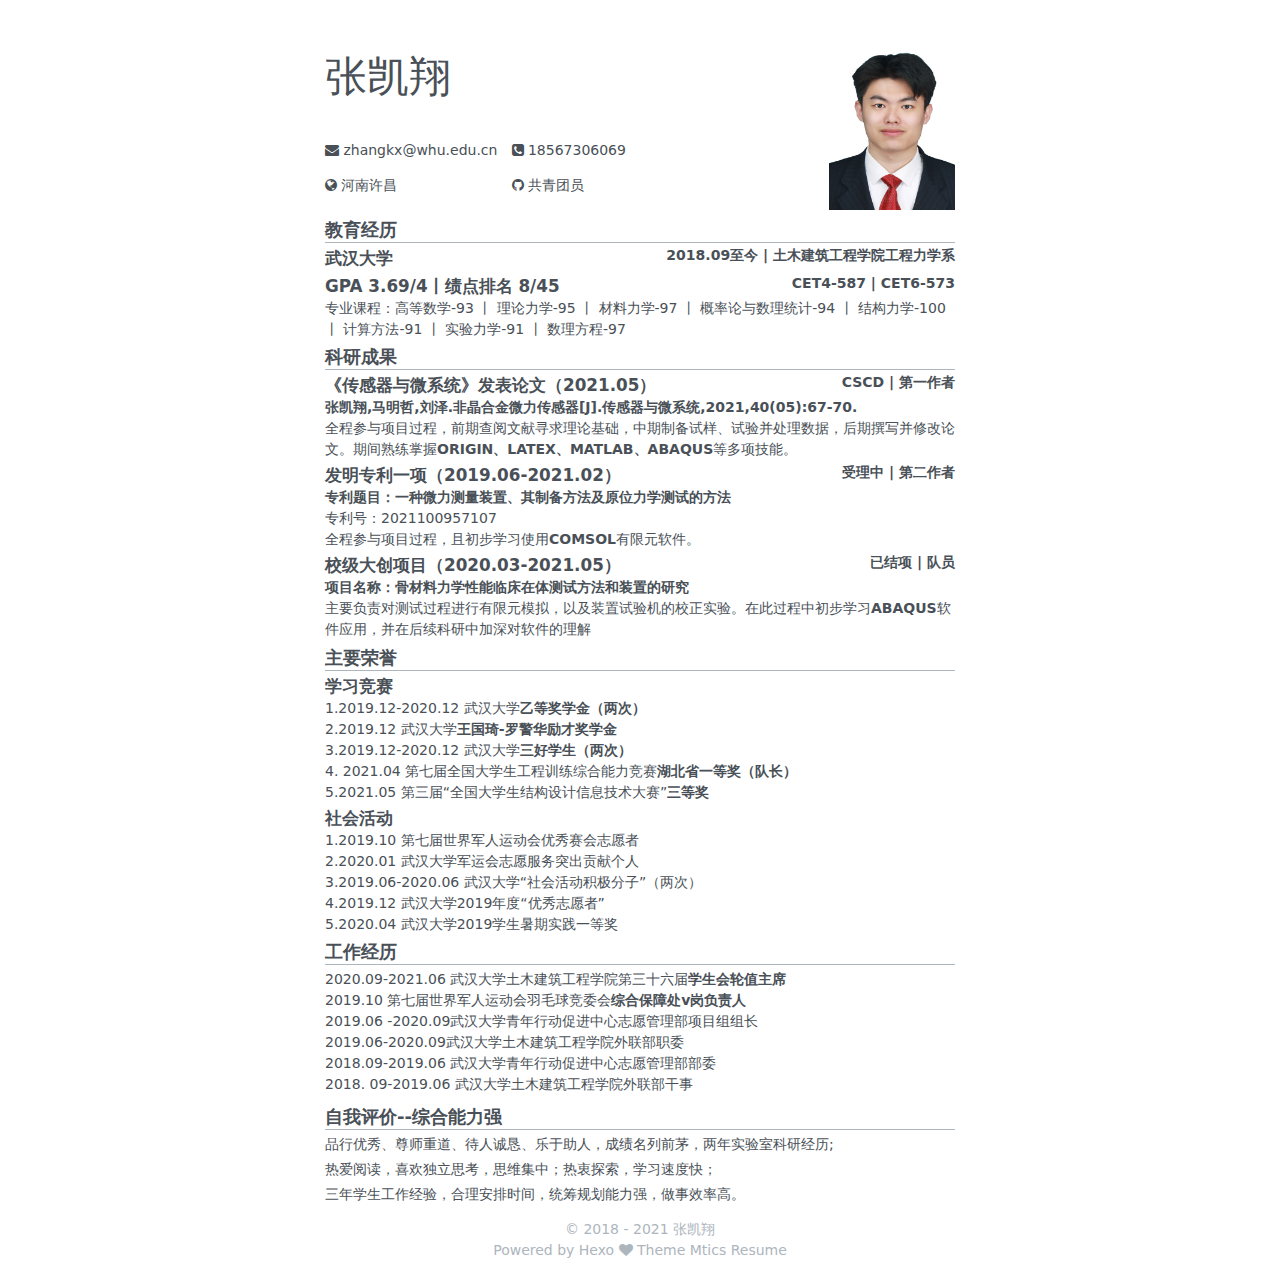
<file: index.html>
<!DOCTYPE html>
<html>
  <head>
  <title>张凯翔的个人简历</title>
  <meta charset="UTF-8">
  <meta name="viewport" content="width=device-width, initial-scale=1">
  <link href="https://fonts.googleapis.com/css?family=Noto+Sans" rel="stylesheet">
  <link href="https://maxcdn.bootstrapcdn.com/font-awesome/4.7.0/css/font-awesome.min.css" rel="stylesheet">
  <link rel="stylesheet" href="resume.css">
<meta name="generator" content="Hexo 5.4.0"></head>

  <body>
  <div class="container">
  <header>
    <div class="name-wrapper">
      <div id="fullname" class="title">
        张凯翔
      </div>
      <div id="jobtitle" class="sub-title">
        
      </div>
    </div>
    <div id="contact" class="contact">
      
      <div class="contact-item">
        
        <i class="fa fa-envelope aria-hidden="true></i> zhangkx@whu.edu.cn
        
      </div>
      
      <div class="contact-item">
        
        <i class="fa fa-phone-square aria-hidden="true></i> 18567306069
        
      </div>
      
      <div class="contact-item">
        
        <i class="fa fa-globe aria-hidden="true></i> 河南许昌
        
      </div>
      
      <div class="contact-item">
        
        <i class="fa fa-github aria-hidden="true></i> 共青团员
        
      </div>
      
    </div>
    <div class="portrait">
      
      <img class="author-img" src="img/zkx1.jpg" alt="author-img"/>
      
    </div>
  </header>

  <section id="education">
    <div class="section-title">
      教育经历 
    </div>
    <div class="section-content">
      
      <div class="block">
        <div class="block-title">
          
          武汉大学
          
        </div>
        <div class="block-subtitle">
          2018.09至今 | 土木建筑工程学院工程力学系
        </div>
        <div class="block-content">
          
        </div>
      </div>
      
      <div class="block">
        <div class="block-title">
          
          GPA 3.69/4丨绩点排名 8/45
          
        </div>
        <div class="block-subtitle">
          CET4-587 | CET6-573
        </div>
        <div class="block-content">
          专业课程：高等数学-93 丨 理论力学-95 丨 材料力学-97 丨 概率论与数理统计-94 丨 结构力学-100 丨 计算方法-91 丨 实验力学-91 丨 数理方程-97
        </div>
      </div>
      
    </div>
  </section>

  <section id="experience">
    <div class="section-title">
      科研成果 
    </div>
    <div class="section-content">
      
      <div class="block">
        <div class="block-title">
        
          <a target="_blank" rel="noopener" href="https://kns.cnki.net/kcms/detail/detail.aspx?dbcode=CJFD&dbname=CJFDAUTO&filename=CGQJ202105019&v=L%25mmd2FQnT%25mmd2B2HNQmAk2mKkIl6pKoqPCcw9e30vG092BdFEnpzkE4thHoVAhsMe0BbG3lj">
          
          《传感器与微系统》发表论文（2021.05）
          
          </a>
          
        </div>
        <div class="block-subtitle">
          CSCD | 第一作者
        </div>
        <div class="block-content">
          <b>张凯翔,马明哲,刘泽.非晶合金微力传感器[J].传感器与微系统,2021,40(05):67-70.</b> <br> 全程参与项目过程，前期查阅文献寻求理论基础，中期制备试样、试验并处理数据，后期撰写并修改论文。期间熟练掌握<b>ORIGIN、LATEX、MATLAB、ABAQUS</b>等多项技能。
        </div>
      </div>
      
      <div class="block">
        <div class="block-title">
        
          发明专利一项（2019.06-2021.02）
          
        </div>
        <div class="block-subtitle">
          受理中 | 第二作者
        </div>
        <div class="block-content">
          <b>专利题目：一种微力测量装置、其制备方法及原位力学测试的方法 </b><br>专利号：2021100957107<br>全程参与项目过程，且初步学习使用<b>COMSOL</b>有限元软件。
        </div>
      </div>
      
      <div class="block">
        <div class="block-title">
        
          校级大创项目（2020.03-2021.05）
          
        </div>
        <div class="block-subtitle">
          已结项 | 队员
        </div>
        <div class="block-content">
          <b>项目名称：骨材料力学性能临床在体测试方法和装置的研究 </b><br> 主要负责对测试过程进行有限元模拟，以及装置试验机的校正实验。在此过程中初步学习<b>ABAQUS</b>软件应用，并在后续科研中加深对软件的理解
        </div>
      </div>
      
    </div>
  </section>

  <section id="projects">
    <div class="section-title">
      主要荣誉 
    </div>
    <div class="section-content">
      
      <div class="block">
        <div class="block-title">
          学习竞赛
        </div>
        <div class="block-subtitle">
          
        </div>
        <div class="block-content">
          1.2019.12-2020.12 武汉大学<b>乙等奖学金（两次）</b><br>2.2019.12 武汉大学<b>王国琦-罗警华励才奖学金</b><br>3.2019.12-2020.12 武汉大学<b>三好学生（两次）</b><br>4. 2021.04 第七届全国大学生工程训练综合能力竞赛<b>湖北省一等奖（队长）</b><br>5.2021.05 第三届“全国大学生结构设计信息技术大赛”<b>三等奖</b>
        </div>
      </div>
      
      <div class="block">
        <div class="block-title">
          社会活动
        </div>
        <div class="block-subtitle">
          
        </div>
        <div class="block-content">
          1.2019.10 第七届世界军人运动会优秀赛会志愿者<br>2.2020.01 武汉大学军运会志愿服务突出贡献个人<br>3.2019.06-2020.06 武汉大学“社会活动积极分子”（两次）<br>4.2019.12 武汉大学2019年度“优秀志愿者”<br>5.2020.04 武汉大学2019学生暑期实践一等奖
        </div>
      </div>
      
    </div>
  </section>

<section id="dreams">
      <div class="section-title">
      工作经历 
      </div>
      <div class="section-content">
        
        <div class="block">
          <div class="block-title">
            
          </div>
          <div class="block-content">
            2020.09-2021.06 	武汉大学土木建筑工程学院第三十六届<b>学生会轮值主席</b> <br>  2019.10	第七届世界军人运动会羽毛球竞委会<b>综合保障处v岗负责人</b>  <br> 2019.06	-2020.09武汉大学青年行动促进中心志愿管理部项目组组长 <br> 2019.06-2020.09武汉大学土木建筑工程学院外联部职委 <br> 2018.09-2019.06 武汉大学青年行动促进中心志愿管理部部委 <br> 2018. 09-2019.06 武汉大学土木建筑工程学院外联部干事
          </div>
        </div>
        
      </div>
    <section>

  <section id="skills">
      <div class="section-title">
      自我评价--综合能力强 
      </div>
      <div class="section-content">
        
        <div class="block">
          <div class="block-content">
            品行优秀、尊师重道、待人诚恳、乐于助人，成绩名列前茅，两年实验室科研经历;
          </div>
          <div class="block-content">
            
          </div>
        </div>
        
        <div class="block">
          <div class="block-content">
            热爱阅读，喜欢独立思考，思维集中；热衷探索，学习速度快；
          </div>
          <div class="block-content">
            
          </div>
        </div>
        
        <div class="block">
          <div class="block-content">
            三年学生工作经验，合理安排时间，统筹规划能力强，做事效率高。
          </div>
          <div class="block-content">
            
          </div>
        </div>
        
      </div>
    </section>

</div>

  
  <footer>
  © 2018 - 2021 
  
  张凯翔
  

  
  <br/>
  Powered by <a target="_blank" rel="noopener" href="https://hexo.io/zh-cn/">Hexo</a> <i class="fa fa-heart aria-hidden="true></i> Theme <a target="_blank" rel="noopener" href="https://github.com/mtics/hexo-mtics-resume">Mtics Resume</a></span>
</footer>

  
  </body>
</html>
</file>
<file: resume.css>
/*
 * Theme of Mtics Resume
 * Copyright (c) Jevis Li, 2020
 */
 @import url(mobile.css) screen and (max-device-width: 48rem);
 @import url(laptop.css) all and (min-device-width: 48rem);
 
 html {
   width: 100%;
   font-size: 14px; }
 
 body {
   text-align: center;
   width: 100%;
   font-family: system-ui,"Noto Sans", "Segoe UI", Roboto, Helvetica, "Hiragino Sans GB", "Microsoft Yahei", sans-serif;
   -webkit-font-smoothing: antialiased;
   font-size: 1rem;
   margin: 0;
   color: #495057;
   background-color: #fff; }
 
 a {
   text-decoration: none;
   color: inherit; 
 }
 a:hover {
   text-decoration: underline; 
 }
 
 @media print {
   html {
     font-size: 12px; }
 
   .print {
     display: none; } 

    footer{
      display: none;
    }
   
 }
 
 .container {
   margin-left: auto;
   margin-right: auto;
   margin-bottom: 1rem;
   max-width: 45rem;
   text-align: left; 
 }
 
 .contact-item:a {
   color: inherit;
   text-decoration: none; 
 }
 
 .section-title {
   font-weight: bolder;
   text-align: left;
   text-transform: uppercase;
   border-bottom: 0.1rem solid #adb5bd;
 }
 
 .block:last-child {
   margin-bottom: 0; 
 }
 
 .block-title {
   font-weight: bold; 
 }
 
 .block-subtitle {
   font-weight: bold;
 }
 
 footer {
   color: #adb5bd;
   line-height: 1.5rem;
 }
</file>
